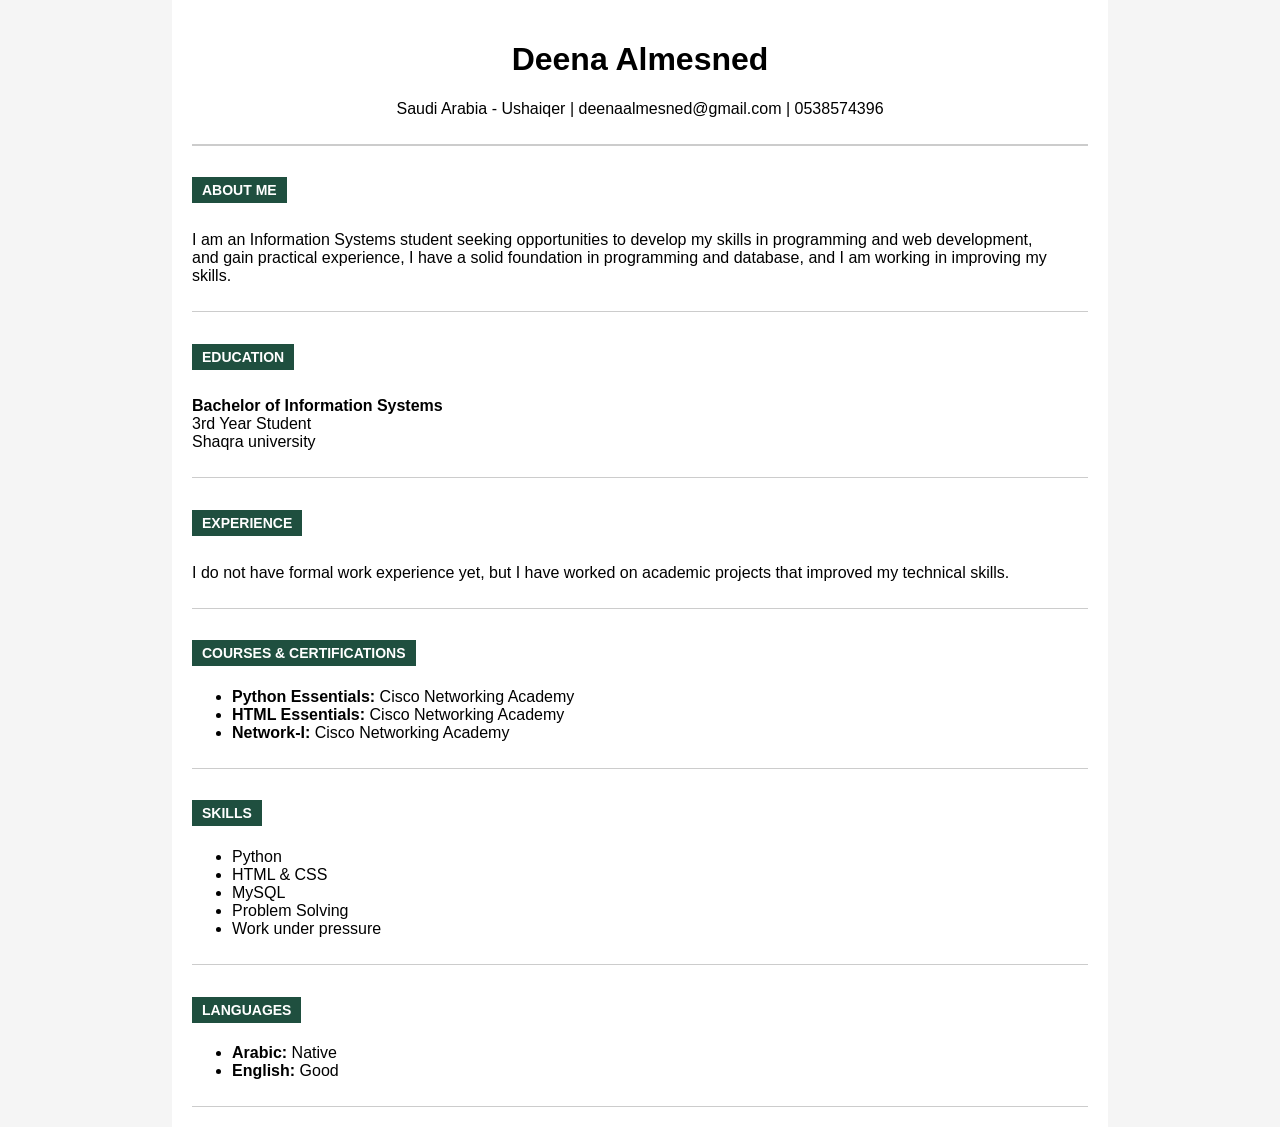
<file: index.html>
<!DOCTYPE html>
<html lang="en">
<head>
    <meta charset="UTF-8">
    <title>My CV</title>
    <link rel="stylesheet" href="style.css">
</head>

<body>

<div class="container">

    <!-- HEADER -->
    <div class="header">
        <h1>Deena Almesned</h1>
        <p>Saudi Arabia - Ushaiqer | deenaalmesned@gmail.com | 0538574396</p>

    </div>

    <!-- ABOUT ME -->
    <div class="section">
        <h2>ABOUT ME</h2>
        <p>
            I am an Information Systems student seeking opportunities to develop my skills
            in programming and web development, <br> and gain practical experience, I have a solid
            foundation in programming and database, and I am working in improving my skills.
        </p>
    </div>

    <!-- EDUCATION -->
    <div class="section">
        <h2>EDUCATION</h2>
        <p><strong>Bachelor of Information Systems</strong><br>
        3rd Year Student <br>
        Shaqra university</p>
    </div>

    <!-- EXPERIENCE -->
    <div class="section">
        <h2>EXPERIENCE</h2>
        <p>
            I do not have formal work experience yet, but I have worked on academic projects
            that improved my technical skills.
        </p>
    </div>

    <!-- COURSES & CERTIFICATIONS -->
    <div class="section">
        <h2>COURSES & CERTIFICATIONS</h2>
        <ul>
            <li><strong>Python Essentials:</strong> Cisco Networking Academy</li>
            <li><strong>HTML Essentials:</strong> Cisco Networking Academy</li>
            <li><strong>Network-I:</strong> Cisco Networking Academy</li>
        </ul>
    </div>

    <!-- SKILLS -->
    <div class="section">
        <h2>SKILLS</h2>
        <ul>
            <li>Python</li>
            <li>HTML & CSS</li>
            <li>MySQL</li>
            <li>Problem Solving</li>
            <li>Work under pressure</li>
        </ul>
    </div>

    <!-- LANGUAGES -->
    <div class="section">
        <h2>LANGUAGES</h2>
        <ul>
            <li><strong>Arabic:</strong> Native</li>
            <li><strong>English:</strong> Good</li>
        </ul>
    </div> 


</div>

<script src="script.js"></script>

</body>
</html>
</file>
<file: style.css>
body {
    font-family: Arial;
    margin: 0;
    background: #f5f5f5;
}

.container {
    width: 70%;
    margin: auto;
    background: white;
    padding: 20px;
}

.header {
    text-align: center;
    border-bottom: 2px solid #ccc;
    padding-bottom: 10px;
}


.section {
    margin-top: 20px;
    border-bottom: 1px solid #ccc;
    padding-bottom: 10px;
}

h2 {
    display: inline-block;
    background: #1f4f3f;
    color: white;
    padding: 5px 10px;
    font-size: 14px;
}

ul {
    margin-top: 10px;
}
</file>
